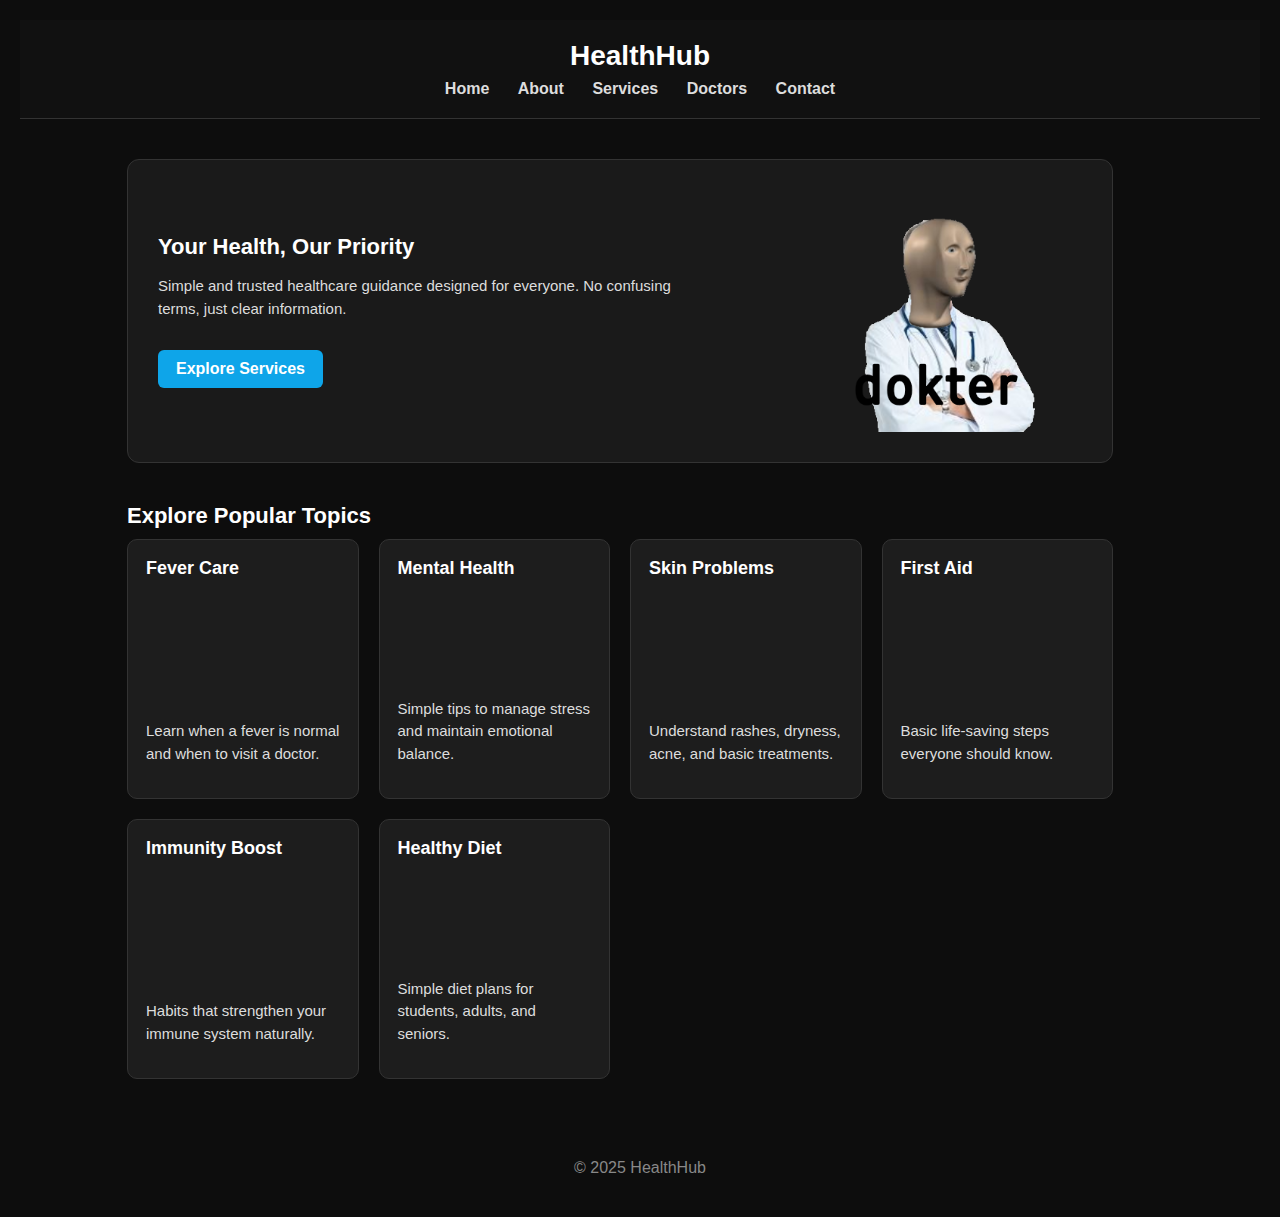
<file: index.html>
<!DOCTYPE html>
<html>
<head>
    <title>HealthHub - Home</title>
    <link rel="stylesheet" href="styles.css">
</head>
<body>

<header>
    <h1>HealthHub</h1>
    <nav>
        <a href="index.html">Home</a>
        <a href="about.html">About</a>
        <a href="services.html">Services</a>
        <a href="doctors.html">Doctors</a>
        <a href="contact.html">Contact</a>
    </nav>
</header>

<main>

    <!-- HERO SECTION -->
    <section class="hero-box">
        <div class="hero-text">
            <h2>Your Health, Our Priority</h2>
            <p>Simple and trusted healthcare guidance designed for everyone. No confusing terms, just clear information.</p>
            <a href="services.html" class="hero-btn">Explore Services</a>
        </div>
        <img src="4uprn7.jpg" alt="Doctor">
    </section>

    <!-- POPULAR TOPICS -->
    <h2 class="section-title">Explore Popular Topics</h2>
    <section class="card-grid">

        <div class="card">
            <h3>Fever Care</h3>
            <p>Learn when a fever is normal and when to visit a doctor.</p>
        </div>

        <div class="card">
            <h3>Mental Health</h3>
            <p>Simple tips to manage stress and maintain emotional balance.</p>
        </div>

        <div class="card">
            <h3>Skin Problems</h3>
            <p>Understand rashes, dryness, acne, and basic treatments.</p>
        </div>

        <div class="card">
            <h3>First Aid</h3>
            <p>Basic life-saving steps everyone should know.</p>
        </div>

        <div class="card">
            <h3>Immunity Boost</h3>
            <p>Habits that strengthen your immune system naturally.</p>
        </div>

        <div class="card">
            <h3>Healthy Diet</h3>
            <p>Simple diet plans for students, adults, and seniors.</p>
        </div>

    </section>


</main>

<footer>
    © 2025 HealthHub
</footer>

</body>
</html>
</file>
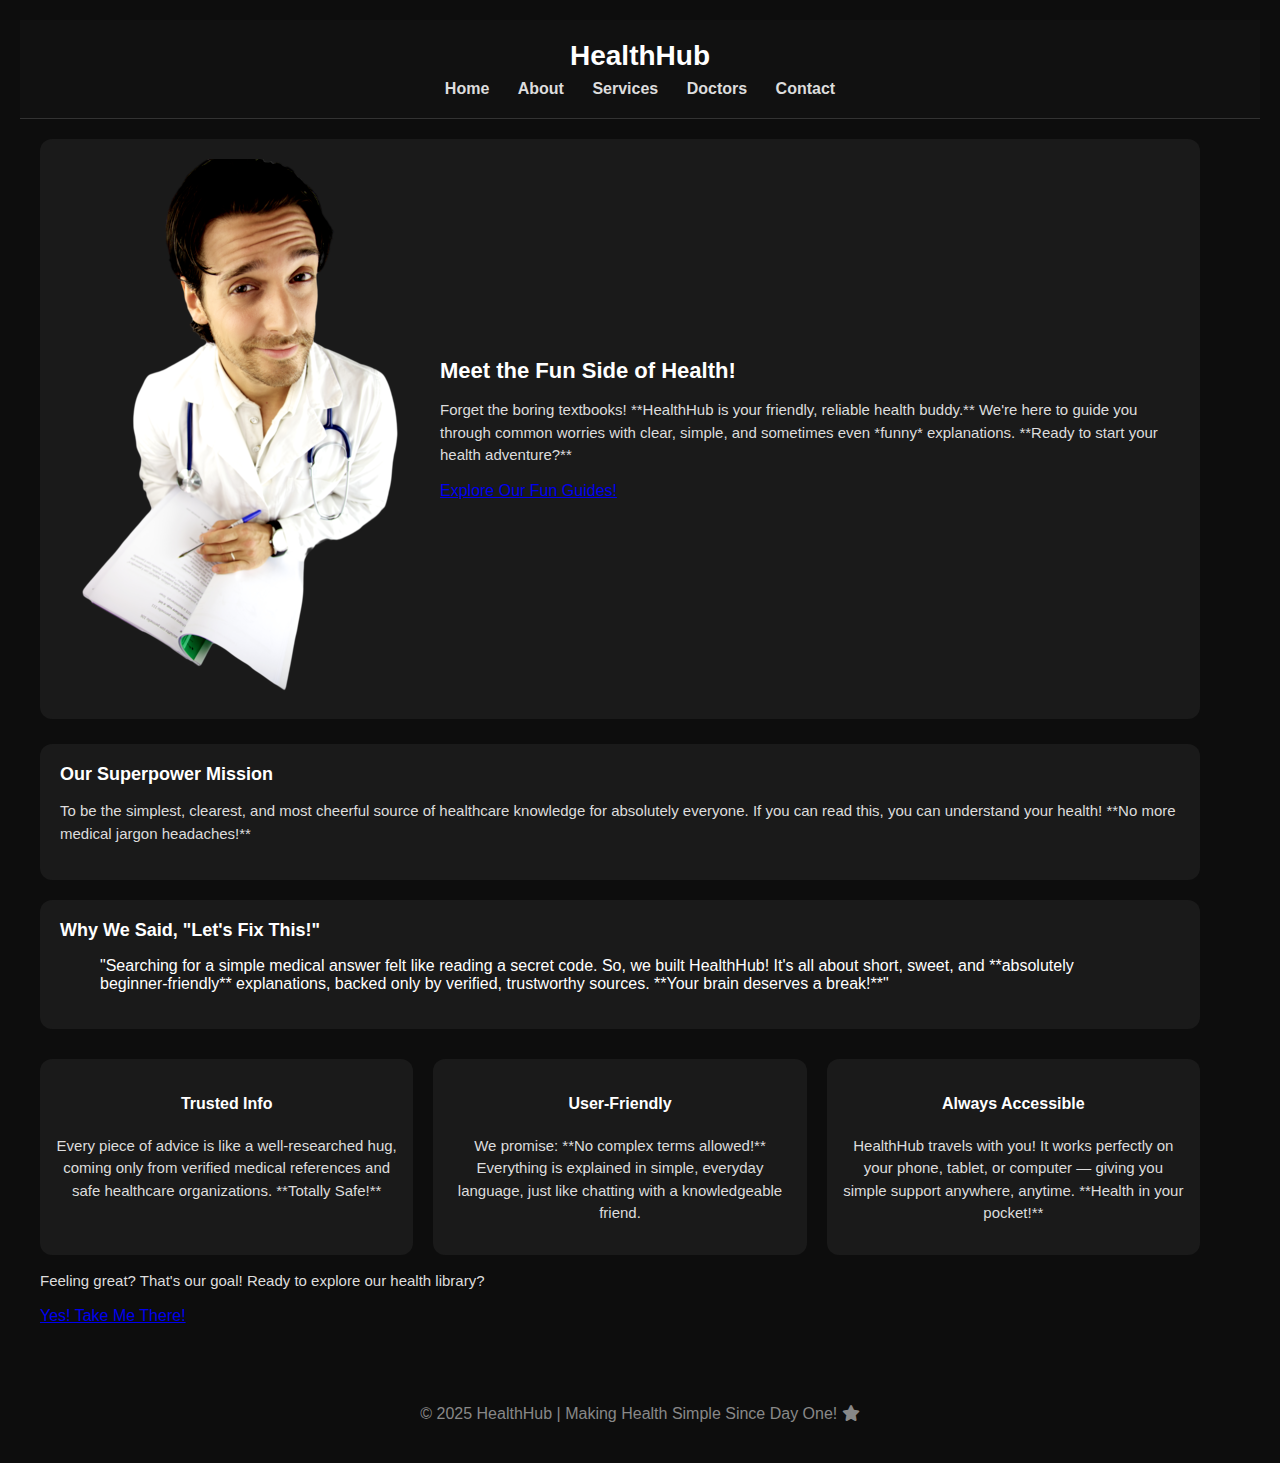
<file: about.html>
<!DOCTYPE html>
<html>
<head>
    <title>About - HealthHub: Your Fun & Simple Health Guide</title>
    <link rel="stylesheet" href="styles.css">
    <link rel="stylesheet" href="https://cdnjs.cloudflare.com/ajax/libs/font-awesome/6.0.0-beta3/css/all.min.css">
</head>
<body>

<header>
    <h1>HealthHub </h1>
    <nav>
        <a href="index.html">Home</a>
        <a href="about.html" class="active">About </a>
        <a href="services.html">Services</a>
        <a href="doctors.html">Doctors</a>
        <a href="contact.html">Contact</a>
    </nav>
</header>

<main>

    <section class="about-hero animate__zoomIn">
        <img src="pngtree-funny-doctor-smiling-person-png-image_10489356.png" alt="Smiling Doctor giving a thumbs up" class="bouncy-image" />
        <div>
            <h2>Meet the Fun Side of Health! 

            </h2>
            <p>
                Forget the boring textbooks! **HealthHub is your friendly, reliable health buddy.** We're here to
                guide you through common worries with clear, simple, and sometimes even *funny* explanations.
                **Ready to start your health adventure?**
            </p>
            <a href="services.html" class="cta-button pulse-effect">Explore Our Fun Guides!</a>
        </div>
    </section>

    <section class="info-card flip-on-hover">
        <h3> Our Superpower Mission

        </h3>
        <p>
            To be the simplest, clearest, and most cheerful source of healthcare knowledge for absolutely everyone.
            If you can read this, you can understand your health! **No more medical jargon headaches!**
        </p>
    </section>

    <section class="info-card story-card pop-out">
        <h3>Why We Said, "Let's Fix This!" 

        </h3>
        <blockquote>
            "Searching for a simple medical answer felt like reading a secret code. So, we built HealthHub!
            It's all about short, sweet, and **absolutely beginner-friendly** explanations, backed only by
            verified, trustworthy sources. **Your brain deserves a break!**"
        </blockquote>
    </section>

    <section class="values-grid">

        <div class="value-box interactive-tile">
            
            <h4>Trusted Info

            </h4>
            <p class="hidden-detail">Every piece of advice is like a well-researched hug, coming only from
                verified medical references and safe healthcare organizations. **Totally Safe!**</p>
            
        </div>

        <div class="value-box interactive-tile">
            
            <h4>User-Friendly

            </h4>
            <p class="hidden-detail">We promise: **No complex terms allowed!** Everything is explained in
                simple, everyday language, just like chatting with a knowledgeable friend.</p>
            
        </div>

        <div class="value-box interactive-tile">
            
            <h4>Always Accessible
                
            </h4>
            <p class="hidden-detail">HealthHub travels with you! It works perfectly on your phone, tablet,
                or computer — giving you simple support anywhere, anytime. **Health in your pocket!**</p>
            
        </div>

    </section>

    <section class="fun-cta">
        <p>Feeling great? That's our goal! Ready to explore our health library?</p>
        <a href="services.html" class="cta-button wobbly-on-hover">Yes! Take Me There!</a>
    </section>

</main>

<footer>
    © 2025 HealthHub | Making Health Simple Since Day One! <i class="fas fa-star"></i>
</footer>

</body>
</html>
</file>
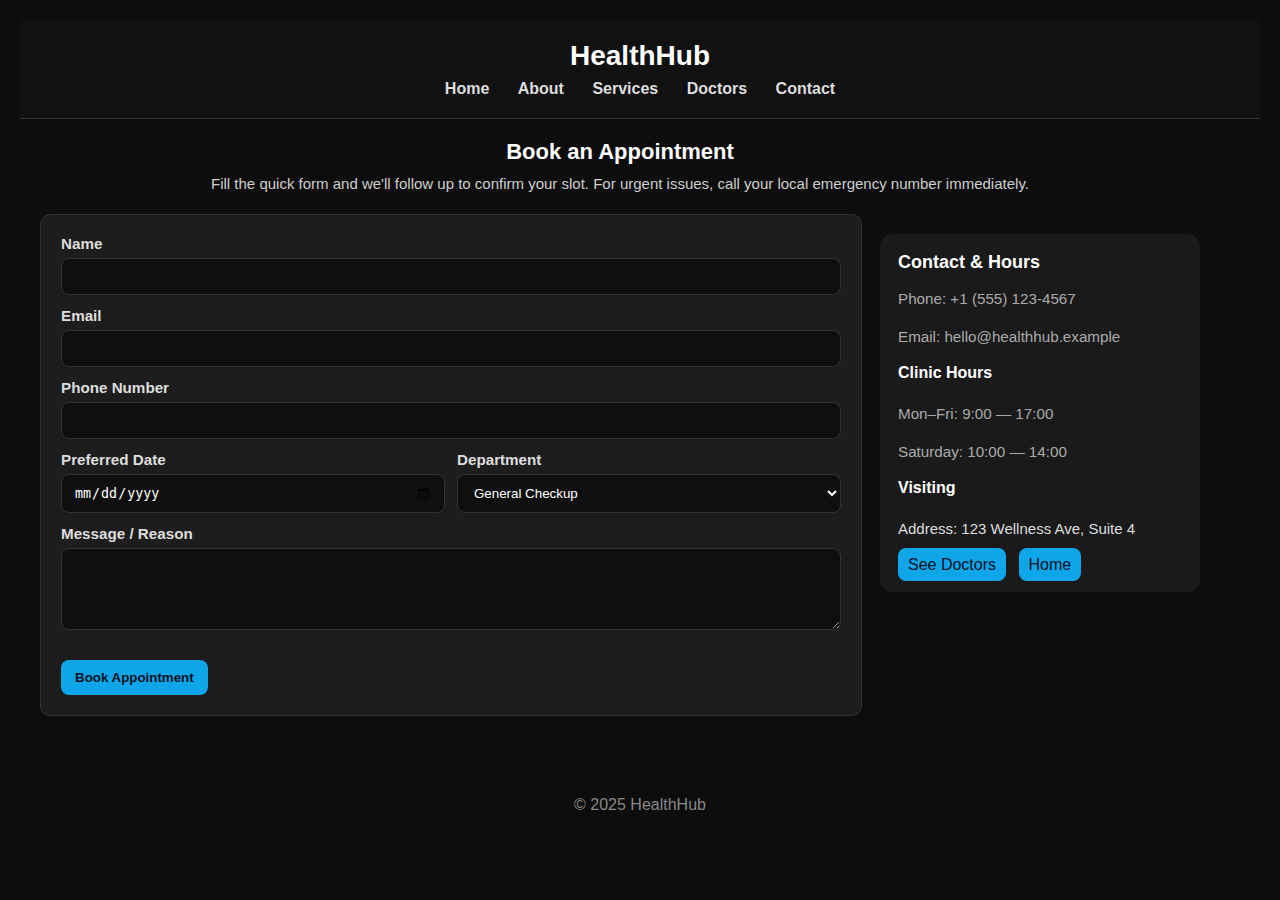
<file: contact.html>
<!DOCTYPE html>
<html>
<head>
    <title>Contact - HealthHub</title>
    <link rel="stylesheet" href="styles.css">
</head>
<body>

<header>
    <h1>HealthHub</h1>
    <nav>
        <a href="index.html">Home</a>
        <a href="about.html">About</a>
        <a href="services.html">Services</a>
        <a href="doctors.html">Doctors</a>
        <a href="contact.html">Contact</a>
    </nav>
</header>

<main>
    <section class="contact-hero">
        <h2>Book an Appointment</h2>
        <p class="summary">Fill the quick form and we'll follow up to confirm your slot. For urgent issues, call your local emergency number immediately.</p>
    </section>

    <div class="contact-container">
        <form id="bookingForm" class="contact-form card" action="success.html" method="GET" novalidate>
            <div class="form-row">
                <label for="name">Name</label>
                <input id="name" class="form-control" type="text" name="name" required>
            </div>

            <div class="form-row">
                <label for="email">Email</label>
                <input id="email" class="form-control" type="email" name="email" required>
            </div>

            <div class="form-row">
                <label for="phone">Phone Number</label>
                <input id="phone" class="form-control" type="tel" name="phone" required>
            </div>

            <div class="two-cols">
                <div class="form-row">
                    <label for="date">Preferred Date</label>
                    <input id="date" class="form-control" type="date" name="date">
                </div>

                <div class="form-row">
                    <label for="department">Department</label>
                    <select id="department" class="form-control" name="department">
                        <option>General Checkup</option>
                        <option>Cardiology</option>
                        <option>Pediatrics</option>
                        <option>Dermatology</option>
                        <option>Neurology</option>
                    </select>
                </div>
            </div>

            <div class="form-row">
                <label for="message">Message / Reason</label>
                <textarea id="message" class="form-control" name="message" rows="4"></textarea>
            </div>

            <div class="form-actions">
                <button class="btn" type="submit">Book Appointment</button>
            </div>
        </form>

        <aside class="contact-panel info-card">
            <h3>Contact & Hours</h3>
            <p class="muted">Phone: +1 (555) 123-4567</p>
            <p class="muted">Email: hello@healthhub.example</p>

            <h4 style="margin-top:12px;">Clinic Hours</h4>
            <p class="muted">Mon–Fri: 9:00 — 17:00</p>
            <p class="muted">Saturday: 10:00 — 14:00</p>

            <h4 style="margin-top:12px;">Visiting</h4>
            <p class="details">Address: 123 Wellness Ave, Suite 4</p>

            <div style="margin-top:14px;">
                <a class="btn" href="doctors.html">See Doctors</a>
                <a class="btn" href="index.html" style="margin-left:8px;">Home</a>
            </div>
        </aside>
    </div>

    <!-- loader removed as requested -->

</main>

<footer>
    © 2025 HealthHub
</footer>

</body>
</html>
</file>
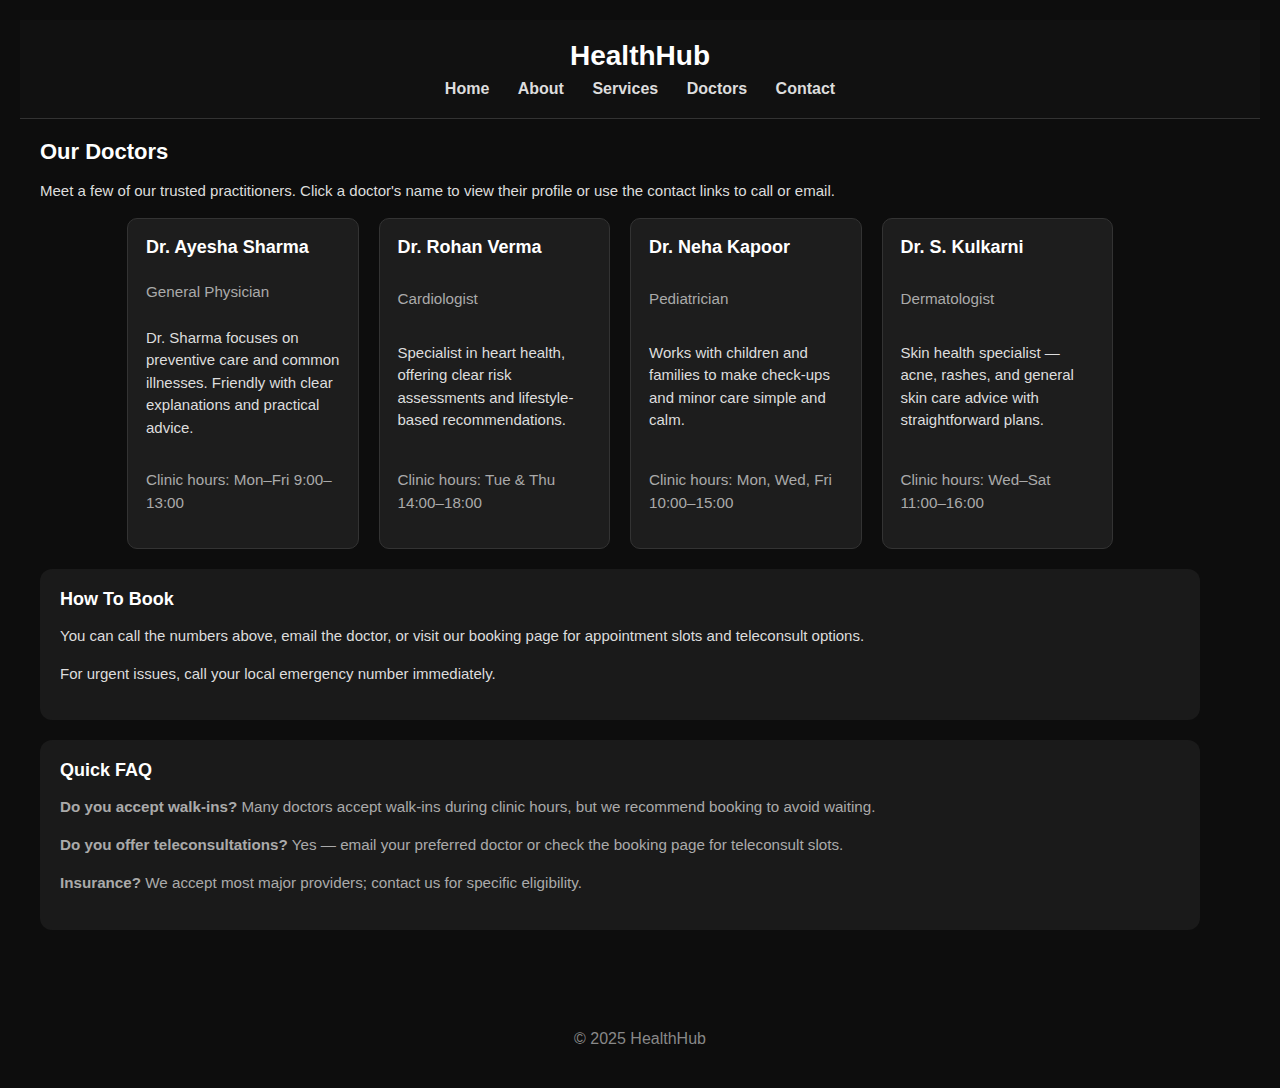
<file: doctors.html>
<!DOCTYPE html>
<html>
<head>
    <title>Doctors - HealthHub</title>
    <link rel="stylesheet" href="styles.css">
</head>
<body>

<header>
    <h1>HealthHub</h1>
    <nav>
        <a href="index.html">Home</a>
        <a href="about.html">About</a>
        <a href="services.html">Services</a>
        <a href="doctors.html">Doctors</a>
        <a href="contact.html">Contact</a>
    </nav>
</header>

<main>
    <h2>Our Doctors</h2>
    <p class="summary">Meet a few of our trusted practitioners. Click a doctor's name to view their profile or use the contact links to call or email.</p>

    <section class="card-grid">
        <article class="card">
            <h3>Dr. Ayesha Sharma</h3>
            <p class="muted">General Physician</p>
            <p class="details">Dr. Sharma focuses on preventive care and common illnesses. Friendly with clear explanations and practical advice.</p>
            <p class="muted">Clinic hours: Mon–Fri 9:00–13:00</p>
            
        </article>

        <article class="card">
            <h3>Dr. Rohan Verma</h3>
            <p class="muted">Cardiologist</p>
            <p class="details">Specialist in heart health, offering clear risk assessments and lifestyle-based recommendations.</p>
            <p class="muted">Clinic hours: Tue & Thu 14:00–18:00</p>
            
        </article>

        <article class="card">
            <h3>Dr. Neha Kapoor</h3>
            <p class="muted">Pediatrician</p>
            <p class="details">Works with children and families to make check-ups and minor care simple and calm.</p>
            <p class="muted">Clinic hours: Mon, Wed, Fri 10:00–15:00</p>
            
        </article>

        <article class="card">
            <h3>Dr. S. Kulkarni</h3>
            <p class="muted">Dermatologist</p>
            <p class="details">Skin health specialist — acne, rashes, and general skin care advice with straightforward plans.</p>
            <p class="muted">Clinic hours: Wed–Sat 11:00–16:00</p>
            
        </article>

    </section>

    <section class="info-card">
        <h3>How To Book</h3>
        <p class="details">You can call the numbers above, email the doctor, or visit our booking page for appointment slots and teleconsult options.</p>
        <p class="details">For urgent issues, call your local emergency number immediately.</p>
    </section>

    <section class="info-card">
        <h3>Quick FAQ</h3>
        <p class="muted"><strong>Do you accept walk-ins?</strong> Many doctors accept walk-ins during clinic hours, but we recommend booking to avoid waiting.</p>
        <p class="muted"><strong>Do you offer teleconsultations?</strong> Yes — email your preferred doctor or check the booking page for teleconsult slots.</p>
        <p class="muted"><strong>Insurance?</strong> We accept most major providers; contact us for specific eligibility.</p>
    </section>

</main>

<footer>
    © 2025 HealthHub
</footer>

</body>
</html>
</file>
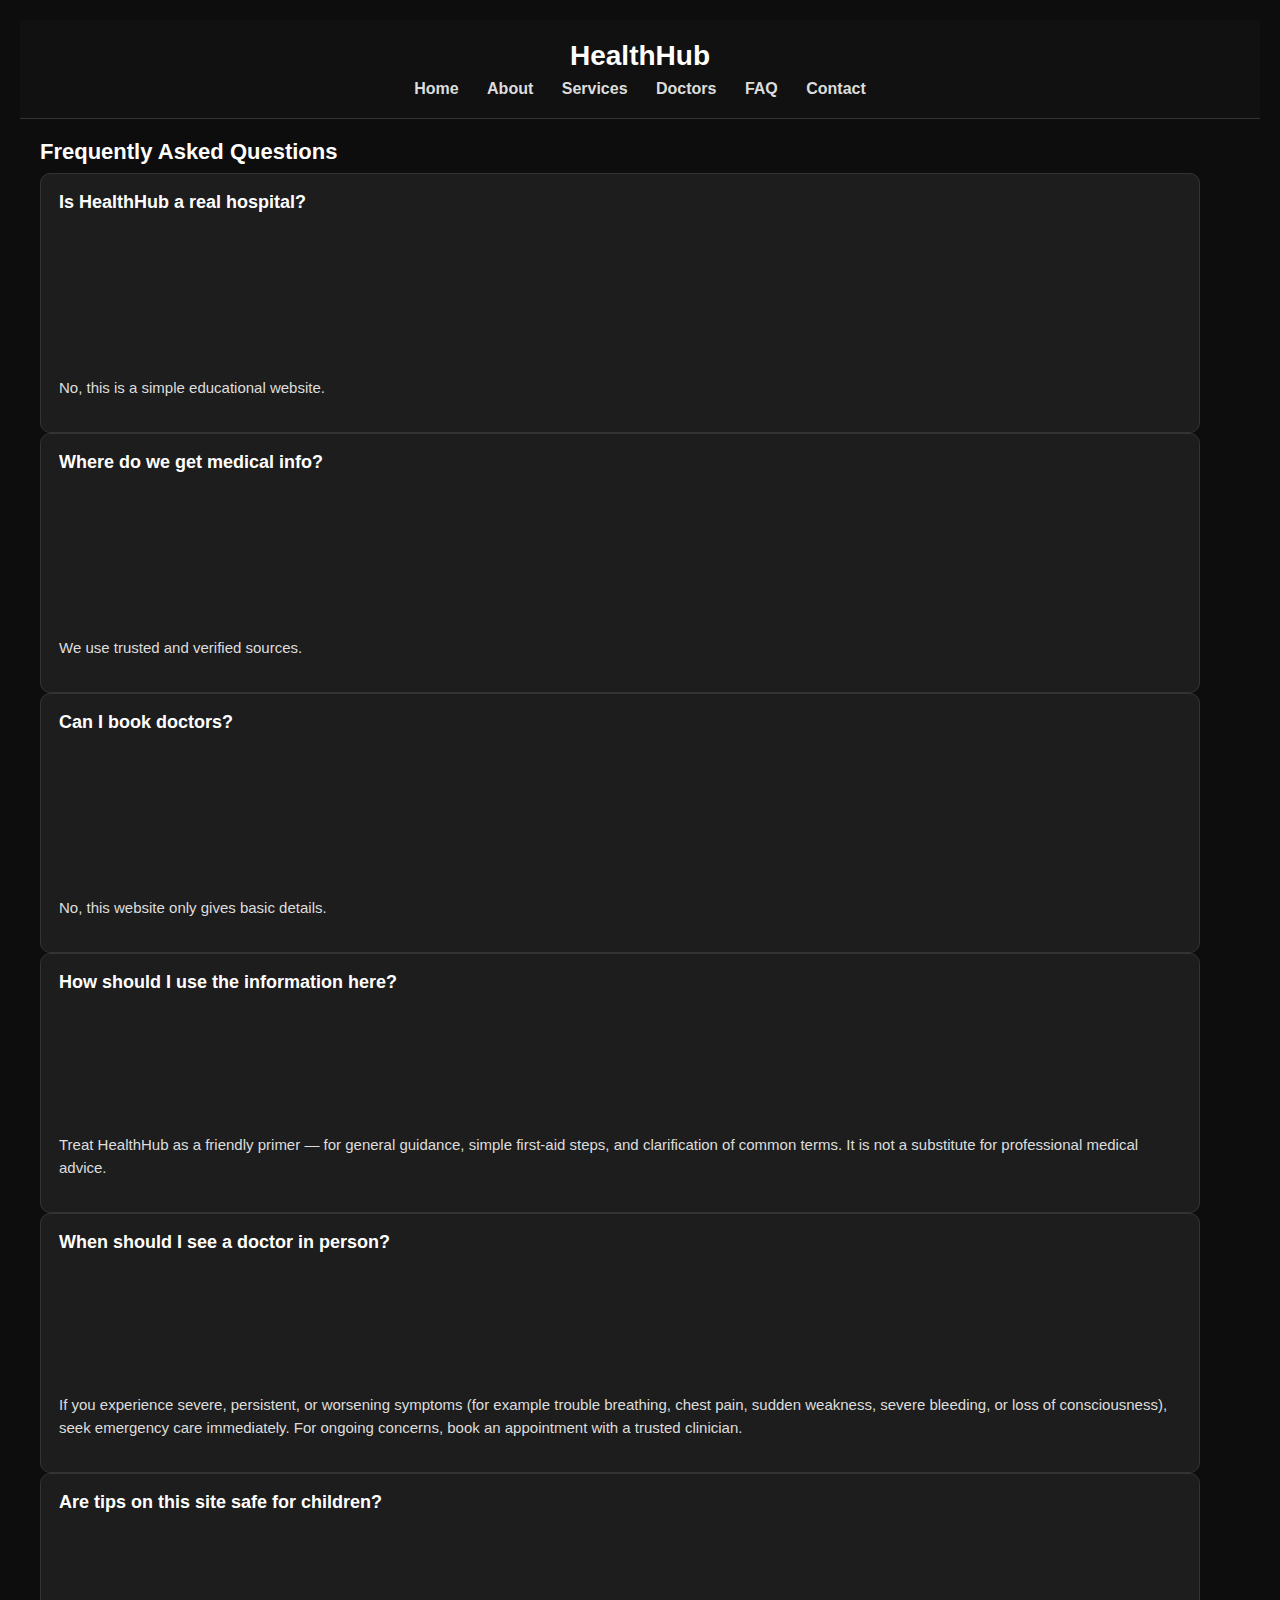
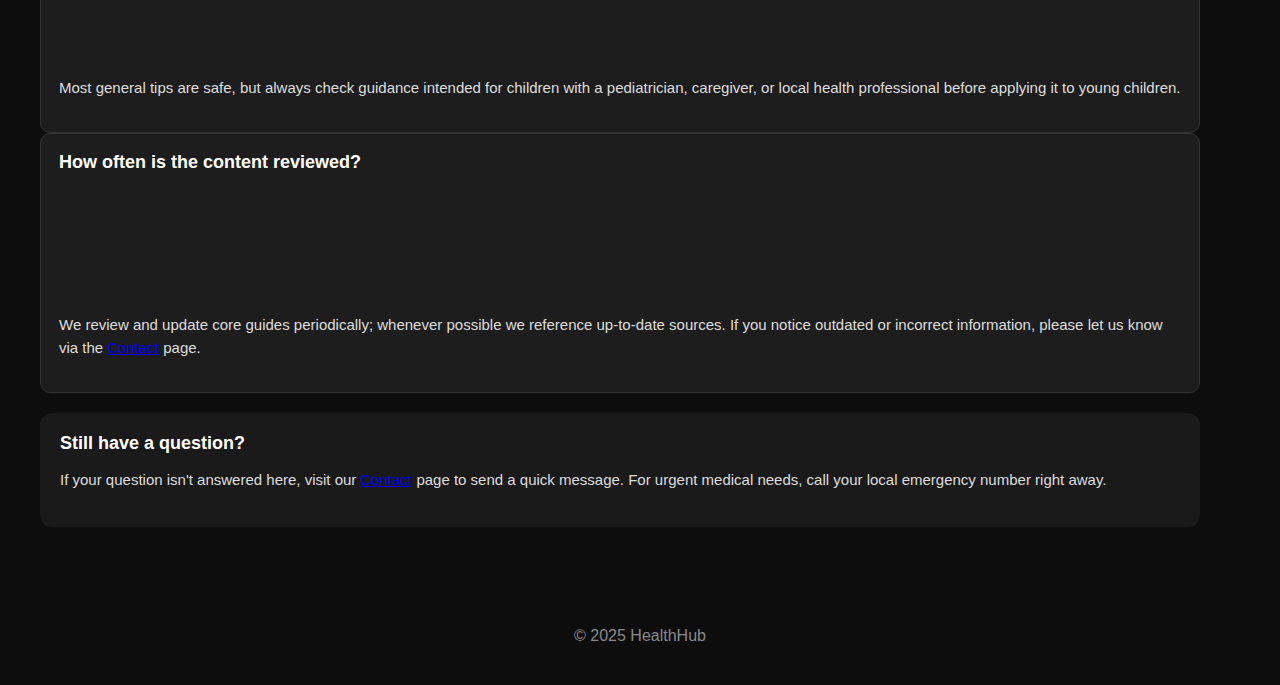
<file: faq.html>
<!DOCTYPE html>
<html>
<head>
    <title>FAQ - HealthHub</title>
    <link rel="stylesheet" href="styles.css">
</head>
<body>

<header>
    <h1>HealthHub</h1>
    <nav>
        <a href="index.html">Home</a>
        <a href="about.html">About</a>
        <a href="services.html">Services</a>
        <a href="doctors.html">Doctors</a>
        <a href="faq.html">FAQ</a>
        <a href="contact.html">Contact</a>
    </nav>
</header>

<main>
    <h2>Frequently Asked Questions</h2>

    <section class="card">
        <h3>Is HealthHub a real hospital?</h3>
        <p>No, this is a simple educational website.</p>
    </section>

    <section class="card">
        <h3>Where do we get medical info?</h3>
        <p>We use trusted and verified sources.</p>
    </section>

    <section class="card">
        <h3>Can I book doctors?</h3>
        <p>No, this website only gives basic details.</p>
    </section>

    <section class="card">
        <h3>How should I use the information here?</h3>
        <p>Treat HealthHub as a friendly primer — for general guidance, simple first-aid steps, and clarification of common terms. It is not a substitute for professional medical advice.</p>
    </section>

    <section class="card">
        <h3>When should I see a doctor in person?</h3>
        <p>If you experience severe, persistent, or worsening symptoms (for example trouble breathing, chest pain, sudden weakness, severe bleeding, or loss of consciousness), seek emergency care immediately. For ongoing concerns, book an appointment with a trusted clinician.</p>
    </section>

    <section class="card">
        <h3>Are tips on this site safe for children?</h3>
        <p>Most general tips are safe, but always check guidance intended for children with a pediatrician, caregiver, or local health professional before applying it to young children.</p>
    </section>

    <section class="card">
        <h3>How often is the content reviewed?</h3>
        <p>We review and update core guides periodically; whenever possible we reference up-to-date sources. If you notice outdated or incorrect information, please let us know via the <a href="contact.html">Contact</a> page.</p>
    </section>

    <section class="info-card">
        <h3>Still have a question?</h3>
        <p class="details">If your question isn't answered here, visit our <a href="contact.html">Contact</a> page to send a quick message. For urgent medical needs, call your local emergency number right away.</p>
    </section>

</main>

<footer>
    © 2025 HealthHub
</footer>

</body>
</html>
</file>
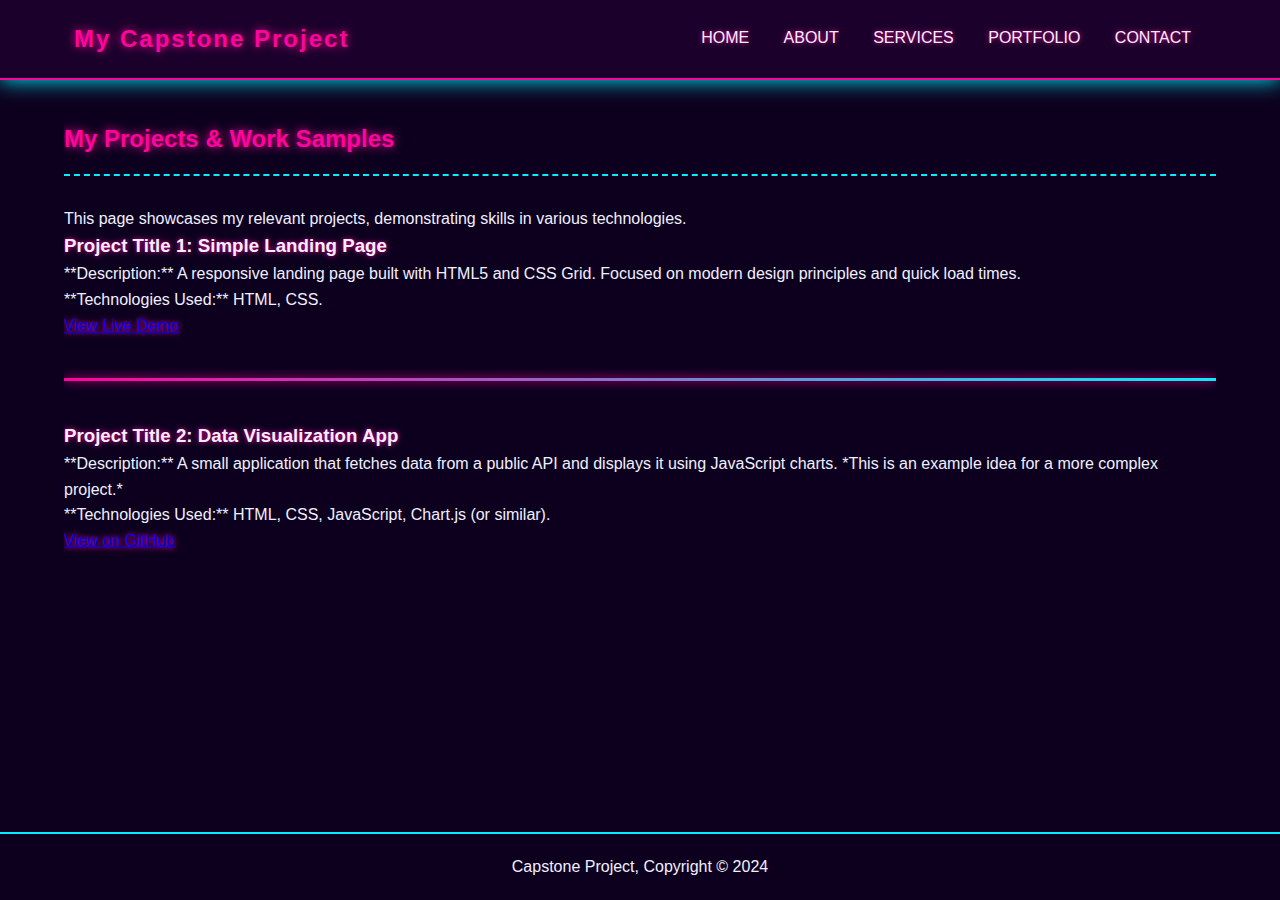
<file: portfolio.html>
<!DOCTYPE html>
<html lang="en">
<head>
    <meta charset="UTF-8">
    <meta name="viewport" content="width=device-width, initial-scale=1.0">
    <title>Portfolio | Capstone</title>
    <link rel="stylesheet" href="style.css">
</head>
<body>
    <header>
        <div class="container">
            <h1><a href="index.html">My Capstone Project</a></h1>
            <nav>
                <ul>
                    <li><a href="index.html">Home</a></li>
                    <li><a href="about.html">About</a></li>
                    <li><a href="services.html">Services</a></li>
                    <li><a href="portfolio.html">Portfolio</a></li>
                    <li><a href="contact.html">Contact</a></li>
                </ul>
            </nav>
        </div>
    </header>
    
    <section id="main-content" class="container">
        <h2>My Projects & Work Samples</h2>
        <p>This page showcases my relevant projects, demonstrating skills in various technologies.</p>

        <div class="project-item">
            <h3>Project Title 1: Simple Landing Page</h3>
            <p>**Description:** A responsive landing page built with HTML5 and CSS Grid. Focused on modern design principles and quick load times.</p>
            <p>**Technologies Used:** HTML, CSS.</p>
            <a href="#" target="_blank">View Live Demo</a>
        </div>

        <hr>

        <div class="project-item">
            <h3>Project Title 2: Data Visualization App</h3>
            <p>**Description:** A small application that fetches data from a public API and displays it using JavaScript charts. *This is an example idea for a more complex project.*</p>
            <p>**Technologies Used:** HTML, CSS, JavaScript, Chart.js (or similar).</p>
            <a href="#" target="_blank">View on GitHub</a>
        </div>
    </section>

    <footer>
        <p>Capstone Project, Copyright &copy; 2024</p>
    </footer>
</body>
</html>
</file>
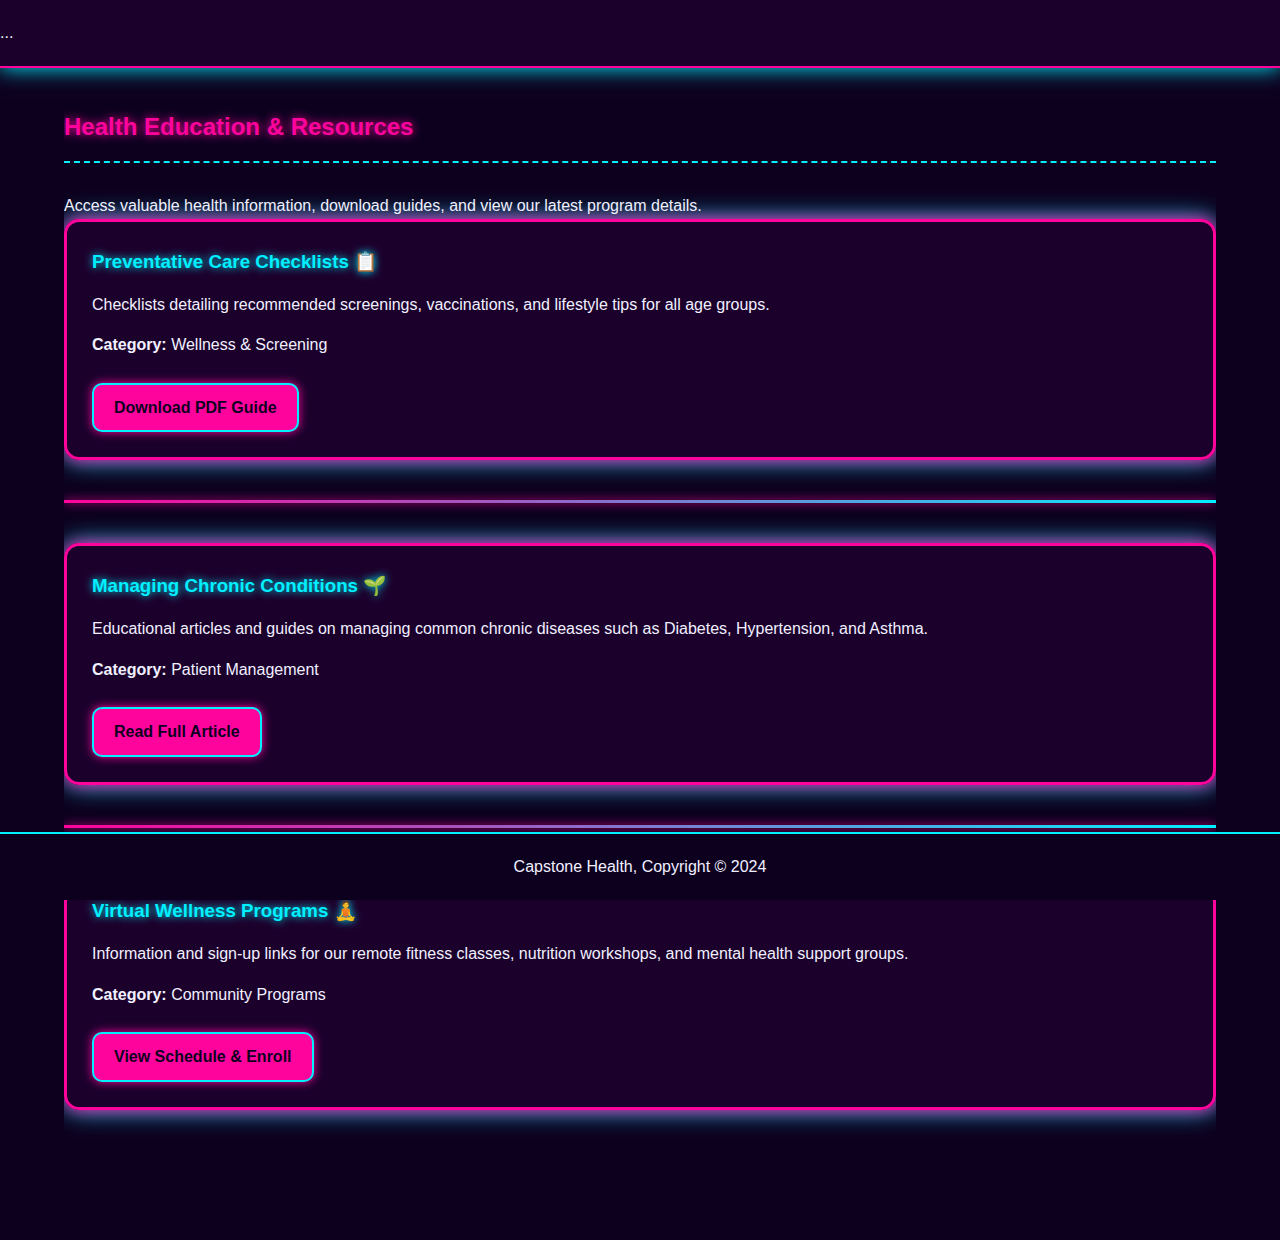
<file: resources.html>
<!DOCTYPE html>
<html lang="en">
<head>
    <meta charset="UTF-8">
    <meta name="viewport" content="width=device-width, initial-scale=1.0">
    <title>Health Resources | Capstone Health</title>
    <link rel="stylesheet" href="style.css">
</head>
<body>
    <header>...</header>
    
    <section id="main-content" class="container">
        <h2>Health Education & Resources</h2>
        <p>Access valuable health information, download guides, and view our latest program details.</p>

        <div class="resource-item">
            <h3>Preventative Care Checklists 📋</h3>
            <p>Checklists detailing recommended screenings, vaccinations, and lifestyle tips for all age groups.</p>
            <p><strong>Category:</strong> Wellness & Screening</p>
            <a href="#" target="_blank">Download PDF Guide</a>
        </div>

        <hr>

        <div class="resource-item">
            <h3>Managing Chronic Conditions 🌱</h3>
            <p>Educational articles and guides on managing common chronic diseases such as Diabetes, Hypertension, and Asthma.</p>
            <p><strong>Category:</strong> Patient Management</p>
            <a href="#" target="_blank">Read Full Article</a>
        </div>
        
        <hr>

        <div class="resource-item">
            <h3>Virtual Wellness Programs 🧘</h3>
            <p>Information and sign-up links for our remote fitness classes, nutrition workshops, and mental health support groups.</p>
            <p><strong>Category:</strong> Community Programs</p>
            <a href="#" target="_blank">View Schedule & Enroll</a>
        </div>
    </section>

    <footer>
        <p>Capstone Health, Copyright &copy; 2024</p>
    </footer>
</body>
</html>
</file>
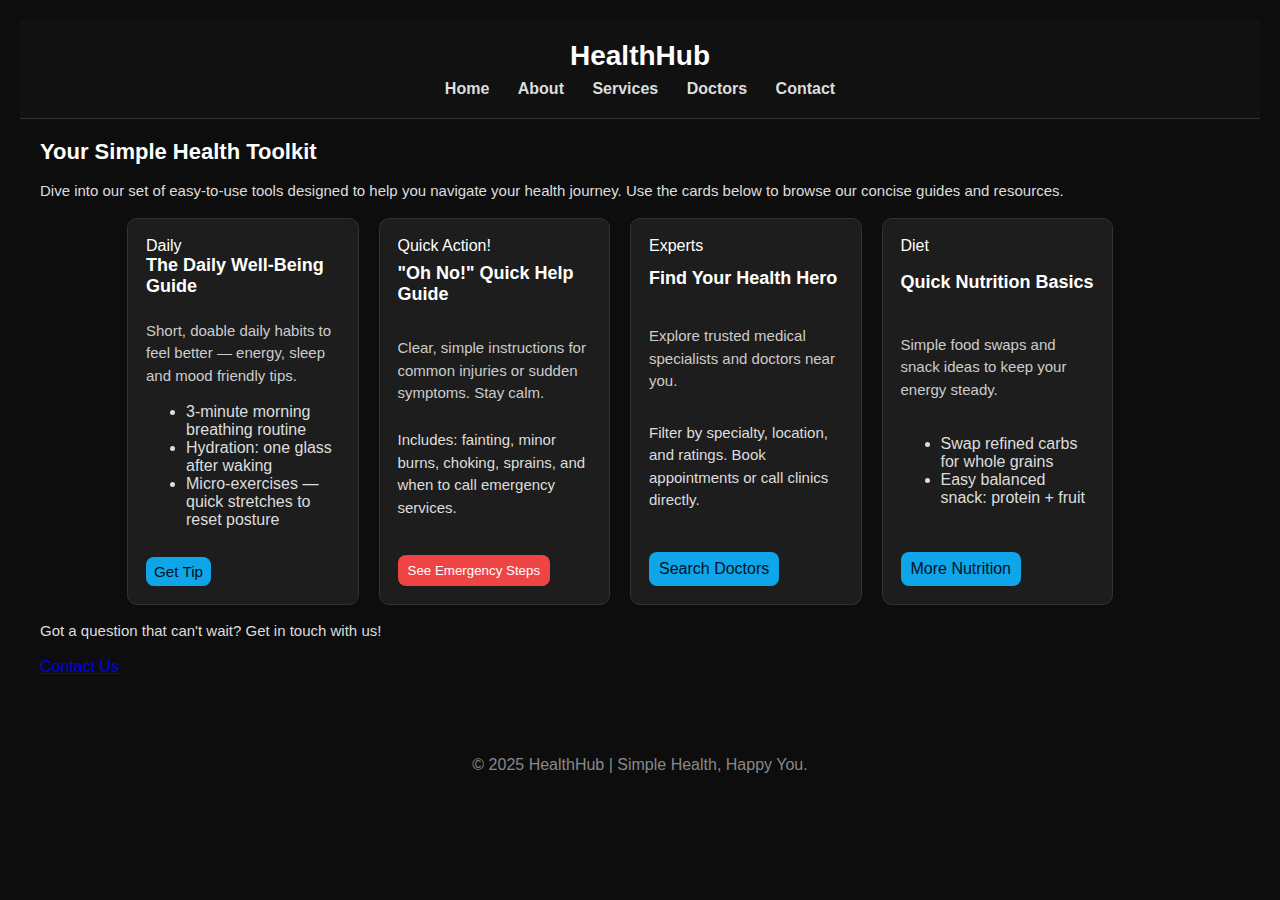
<file: services.html>
<!DOCTYPE html>
<html>
<head>
    <title>Services - HealthHub: Your Health Toolkit</title>
    <link rel="stylesheet" href="styles.css">
</head>
<body>

<header>
    <h1>HealthHub</h1>
    <nav>
        <a href="index.html">Home</a>
        <a href="about.html">About</a>
        <a href="services.html" class="active">Services </a>
        <a href="doctors.html">Doctors</a>
        <a href="contact.html">Contact</a>
    </nav>
</header>

<main>
    <section class="service-intro bounce-in">
        <h2>Your Simple Health Toolkit</h2>
        <p>
            Dive into our set of easy-to-use tools designed to help you navigate your health journey.
            Use the cards below to browse our concise guides and resources.
        </p>
    </section>

    <div class="divider-line"></div>

    <section class="card-grid" id="servicesGrid">

        <article class="card">
            <span class="card-badge fun-accent">Daily</span>
            <h3>The Daily Well-Being Guide</h3>
            <p class="summary">Short, doable daily habits to feel better — energy, sleep and mood friendly tips.</p>
            <ul class="details">
                <li>3-minute morning breathing routine</li>
                <li>Hydration: one glass after waking</li>
                <li>Micro-exercises — quick stretches to reset posture</li>
            </ul>
            <div class="actions">
                <button class="btn small" data-action="tip">Get Tip</button>
            </div>
        </article>

        <article class="card">
            <span class="card-badge urgency-accent">Quick Action!</span>
            <h3>"Oh No!" Quick Help Guide</h3>
            <p class="summary">Clear, simple instructions for common injuries or sudden symptoms. Stay calm.</p>
            <p class="details">Includes: fainting, minor burns, choking, sprains, and when to call emergency services.</p>
            <div class="actions">
                <button class="btn danger" data-action="open-modal" data-modal="emergencyModal">See Emergency Steps</button>
            </div>
        </article>

        <article class="card">
            <span class="card-badge pro-accent">Experts</span>
            <h3>Find Your Health Hero</h3>
            <p class="summary">Explore trusted medical specialists and doctors near you.</p>
            <p class="details">Filter by specialty, location, and ratings. Book appointments or call clinics directly.</p>
            <div class="actions">
                <a class="btn" href="doctors.html">Search Doctors</a>
            </div>
        </article>

        <article class="card">
            <span class="card-badge tip-accent">Diet</span>
            <h3>Quick Nutrition Basics</h3>
            <p class="summary">Simple food swaps and snack ideas to keep your energy steady.</p>
            <ul class="details">
                <li>Swap refined carbs for whole grains</li>
                <li>Easy balanced snack: protein + fruit</li>
            </ul>
            <div class="actions">
                <a class="btn" href="#">More Nutrition</a>
            </div>
        </article>

    </section>

    <section class="fun-cta">
        <p>Got a question that can't wait? Get in touch with us!</p>
        <a href="contact.html" class="cta-button wobbly-on-hover">Contact Us</a>
    </section>

    <!-- Emergency modal -->
    <div id="emergencyModal" class="modal" aria-hidden="true" role="dialog" aria-labelledby="emergencyTitle">
        <div class="modal-content">
            <button class="modal-close" aria-label="Close">×</button>
            <h3 id="emergencyTitle">Emergency Steps — Quick Actions</h3>
            <ul>
                <li><strong>Choking:</strong> Ask if they can cough. If not, perform back blows and abdominal thrusts (if trained) — call emergency services immediately.</li>
                <li><strong>Severe bleeding:</strong> Apply firm pressure; elevate if possible; call emergency services.</li>
                <li><strong>Unconscious:</strong> Check breathing, start CPR if needed and trained; call emergency services.</li>
            </ul>
            <p class="muted">This guide is for quick reference only — always call local emergency services in life-threatening situations.</p>
        </div>
    </div>


</main>

<script>
// Simplified controller: tips and emergency modal only
(() => {
    const grid = document.getElementById('servicesGrid');

    grid && grid.addEventListener('click', (e)=>{
        // tip button
        const tipBtn = e.target.closest('[data-action="tip"]');
        if (tipBtn) {
            const tips = [
                'Take 3 deep breaths when stressed.',
                'Drink a glass of water right now.',
                'Stand and stretch for 2 minutes every hour.',
                'Add a serving of vegetables to one meal today.'
            ];
            const pick = tips[Math.floor(Math.random()*tips.length)];
            alert('Daily Tip: ' + pick);
            return;
        }

        // open modal
        const modalBtn = e.target.closest('[data-action="open-modal"]');
        if (modalBtn) {
            const id = modalBtn.dataset.modal;
            const modal = document.getElementById(id);
            if (modal) modal.setAttribute('aria-hidden','false');
        }
    });

    // modal close (overlay or close button)
    document.addEventListener('click', (e)=>{
        if (e.target.classList && (e.target.classList.contains('modal-close') || e.target.classList.contains('modal'))) {
            const modal = e.target.closest('.modal');
            modal && modal.setAttribute('aria-hidden','true');
        }
    });

    // ESC closes any open modal
    document.addEventListener('keydown', (e)=>{
        if (e.key === 'Escape') {
            document.querySelectorAll('.modal[aria-hidden="false"]').forEach(m=>m.setAttribute('aria-hidden','true'));
        }
    });

})();
</script>

<footer>
    © 2025 HealthHub | Simple Health, Happy You.
</footer>

</body>
</html>
</file>
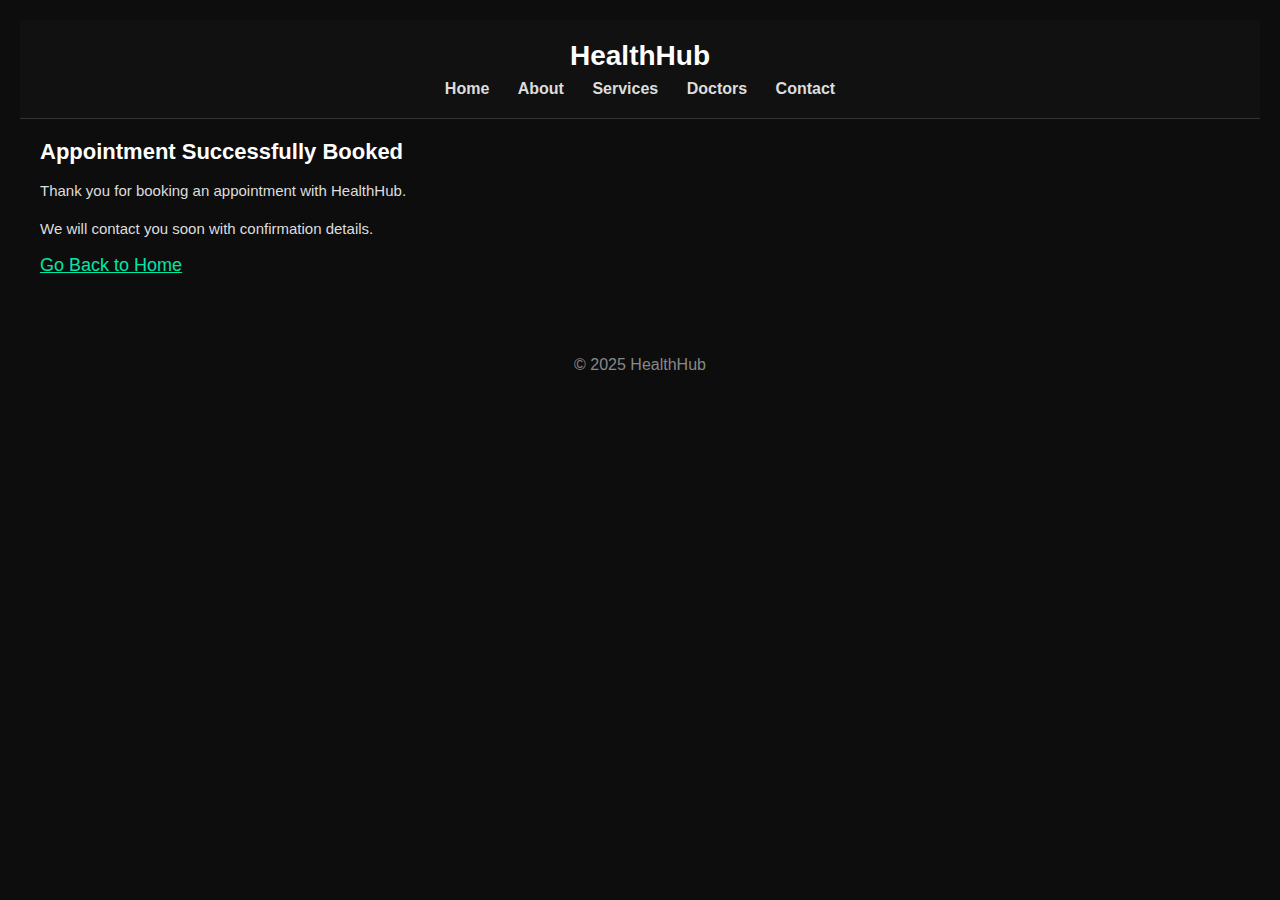
<file: success.html>
<!DOCTYPE html>
<html>
<head>
    <title>Appointment Booked - HealthHub</title>
    <link rel="stylesheet" href="styles.css">
</head>
<body>

<header>
    <h1>HealthHub</h1>
    <nav>
        <a href="index.html">Home</a>
        <a href="about.html">About</a>
        <a href="services.html">Services</a>
        <a href="doctors.html">Doctors</a>
        <a href="contact.html">Contact</a>
    </nav>
</header>

<main>
    <h2>Appointment Successfully Booked</h2>
    <p>Thank you for booking an appointment with HealthHub.</p>
    <p>We will contact you soon with confirmation details.</p>

    <a href="index.html" style="color:#00e6a8; font-size:18px;">Go Back to Home</a>
</main>

<!-- loader removed as requested -->

<footer>
    © 2025 HealthHub
</footer>

</body>
</html>
</file>
<file: styles.css>
/* BASIC SETTINGS */
body {
    margin: 0;
    padding: 20px;
    background: #0d0d0d;
    color: #fff;
    font-family: Arial, sans-serif;
}

/* Use border-box to avoid element padding/margin causing overflow */
*, *::before, *::after { box-sizing: border-box; }

/* Typography adjustments for even text sizing */
h1 { font-size: 28px; margin: 0 0 8px; }
h2 { font-size: 22px; margin: 0 0 8px; }
h3 { font-size: 18px; margin: 0 0 8px; }
p { font-size: 15px; line-height: 1.5; color: #ddd; }

header {
    padding: 20px;
    text-align: center;
    background: #111;
    border-bottom: 1px solid #333;
}

nav a {
    color: #ddd;
    margin: 0 12px;
    text-decoration: none;
    font-weight: bold;
}
nav a:hover {
    color: #fff;
}

/* HERO BOX */
.hero-box {
    display: flex;
    justify-content: space-between;
    align-items: center;
    background: #1a1a1a;
    padding: 30px;
    margin: 20px auto;
    width: 85%;
    border-radius: 12px;
    border: 1px solid #333;
}

.hero-box img {
    width: 280px;
    border-radius: 10px;
}

.hero-text {
    max-width: 60%;
}

.hero-btn {
    display: inline-block;
    margin-top: 15px;
    padding: 10px 18px;
    background: #0ea5e9;
    color: white;
    text-decoration: none;
    border-radius: 6px;
    font-weight: bold;
}
.hero-btn:hover {
    background: #0284c7;
}

/* CARD GRID */
.section-title {
    width: 85%;
    margin: 40px auto 10px;
}

.card-grid {
    width: 85%;
    margin: auto;
    display: grid;
    grid-template-columns: repeat(auto-fit, minmax(220px, 1fr));
    gap: 20px;
}

/* CARDS */
.card {
    background: #1d1d1d;
    padding: 18px;
    border-radius: 10px;
    border: 1px solid #333;
    display: flex;
    flex-direction: column;
    justify-content: space-between;
    min-height: 260px; /* keep cards visually even */
}

.card h3 {
    margin-top: 0;
}

/* TESTIMONIALS */
.testimonial {
    text-align: left;
    font-style: italic;
}

footer {
    text-align: center;
    padding: 20px;
    margin-top: 40px;
    color: #888;
}

/* --- ABOUT PAGE STYLES --- */

.about-hero {
    display: flex;
    gap: 20px;
    background: #1a1a1a;
    padding: 20px;
    border-radius: 12px;
    align-items: center;
    margin-bottom: 25px;
}

.about-hero img {
    width: 45%;
    border-radius: 12px;
}

.about-hero h2 {
    margin-top: 0;
}

/* Info Cards */
.info-card {
    background: #1a1a1a;
    padding: 20px;
    border-radius: 12px;
    margin: 20px 0;
}

/* Values Grid */
.values-grid {
    display: grid;
    grid-template-columns: repeat(auto-fit, minmax(250px, 1fr));
    gap: 20px;
    margin-top: 30px;
}

.value-box {
    background: #1a1a1a;
    padding: 15px;
    border-radius: 12px;
    text-align: center;
}

.value-box img {
    width: 100%;
    border-radius: 10px;
    margin-bottom: 10px;
}

/* Animations */
.fade-in {
    opacity: 0;
    animation: fade 1s forwards;
}

.fade-up {
    opacity: 0;
    transform: translateY(20px);
    animation: fadeUp 1s forwards;
}

.delay { animation-delay: 0.3s; }
.delay2 { animation-delay: 0.6s; }

@keyframes fade {
    to { opacity: 1; }
}

@keyframes fadeUp {
    to {
        opacity: 1;
        transform: translateY(0);
    }
}

/* --- Global Content Container for all sections --- */
.content-wrapper {
    max-width: 1200px;
    margin: 20px auto;
    padding: 0 20px;
}

/* Example: wrap `header`, `main`, and `footer` with `.content-wrapper` in HTML */

main {
    max-width: 1200px;
    padding: 20px;
}

/* Contact page styles */
.contact-hero { max-width: 900px; margin: 0 auto 18px; text-align: center; }
.contact-hero .summary { color: #cfcfcf; margin-top:8px; }

.contact-container { display: grid; grid-template-columns: 1fr 320px; gap: 18px; align-items: start; max-width: 1200px; width: 100%; margin: 0 auto; }
.contact-form.card { padding: 20px; }
.contact-panel.info-card { padding: 18px; }

.form-row { margin-bottom: 12px; }
.form-row label { display:block; margin-bottom:6px; color:#ddd; font-weight:700; font-size:0.95rem; }
.form-control { width:100%; padding:10px 12px; border-radius:8px; border:1px solid #333; background:#0f0f0f; color:#fff; }
.form-control:focus { outline: 3px solid rgba(14,165,233,0.18); outline-offset: 2px; }

.two-cols { display:flex; gap:12px; }
.two-cols .form-row { flex:1; }

.form-actions { margin-top:14px; }
.form-actions .btn { padding:10px 14px; font-weight:700; }

@media (max-width: 880px) {
    .contact-container { grid-template-columns: 1fr; width: 94%; }
    .two-cols { flex-direction: column; }
}

.card .summary { margin-bottom: 8px; color: #ccc; }
.card .details { margin-top: 8px; color: #ddd; }
.card .actions { margin-top: 12px; display:flex; gap:8px; }
.btn { background:#0ea5e9; color:#012; border:none; padding:8px 10px; border-radius:8px; cursor:pointer; text-decoration:none; }
.btn.small { padding:6px 8px; font-size:0.95rem; }
.btn.danger { background:#ef4444; color:#fff; }

/* Modal */
.modal { position: fixed; inset: 0; display: none; align-items: center; justify-content: center; background: rgba(3,3,3,0.6); z-index: 60; }
.modal[aria-hidden="false"] { display: flex; }
.modal-content { background: #0f0f0f; padding: 18px; border-radius: 10px; max-width: 720px; width: 92%; border: 1px solid #333; color: #fff; }
.modal-close { background: transparent; border: none; color: #fff; font-size: 22px; position: absolute; right: 18px; top: 18px; cursor: pointer; }
.muted { color:#aaa; font-size:0.95rem; }

/* Small responsive tweaks */
@media (max-width: 720px) {
    .about-hero { flex-direction: column; }
    .hero-box { width: 100%; }
}

/* Small phones and very narrow screens */
@media (max-width: 480px) {
    body { padding: 12px; }
    h1 { font-size: 22px; }
    h2 { font-size: 18px; }
    h3 { font-size: 16px; }
    .hero-box { flex-direction: column; padding: 18px; width: 100%; }
    .hero-box img { width: 100%; max-width: 100%; height: auto; margin-top: 12px; }
    .card-grid { gap: 12px; }
    .card { min-height: auto; padding: 14px; }
    .contact-container { width: 100%; grid-template-columns: 1fr; }
    .form-control { padding: 8px 10px; }
    .nav { word-break: break-word; }
    nav a { display: inline-block; margin: 6px 8px; }
}

/* subtle card hover */
.card { transition: transform 180ms ease, box-shadow 180ms ease; }
.card:hover { transform: translateY(-6px); box-shadow: 0 8px 20px rgba(0,0,0,0.6); }

/* End of stylesheet */

/* Page loader styles */
/* loader removed */

/* BASIC SETTINGS */
body {
    margin: 0;
    padding: 20px;
    background: #0d0d0d;
    color: #fff;
    font-family: Arial, sans-serif;
}

/* Use border-box to avoid element padding/margin causing overflow */
*, *::before, *::after { box-sizing: border-box; }

/* Typography adjustments for even text sizing */
h1 { font-size: 28px; margin: 0 0 8px; }
h2 { font-size: 22px; margin: 0 0 8px; }
h3 { font-size: 18px; margin: 0 0 8px; }
p { font-size: 15px; line-height: 1.5; color: #ddd; }

header {
    padding: 20px;
    text-align: center;
    background: #111;
    border-bottom: 1px solid #333;
}

nav a {
    color: #ddd;
    margin: 0 12px;
    text-decoration: none;
    font-weight: bold;
}
nav a:hover {
    color: #fff;
}

/* HERO BOX */
.hero-box {
    display: flex;
    justify-content: space-between;
    align-items: center;
    background: #1a1a1a;
    padding: 30px;
    margin: 20px auto;
    width: 85%;
    border-radius: 12px;
    border: 1px solid #333;
}

.hero-box img {
    width: 280px;
    border-radius: 10px;
}

.hero-text {
    max-width: 60%;
}

.hero-btn {
    display: inline-block;
    margin-top: 15px;
    padding: 10px 18px;
    background: #0ea5e9;
    color: white;
    text-decoration: none;
    border-radius: 6px;
    font-weight: bold;
}
.hero-btn:hover {
    background: #0284c7;
}

/* CARD GRID */
.section-title {
    width: 85%;
    margin: 40px auto 10px;
}

.card-grid {
    width: 85%;
    margin: auto;
    display: grid;
    grid-template-columns: repeat(auto-fit, minmax(220px, 1fr));
    gap: 20px;
}

/* CARDS */
.card {
    background: #1d1d1d;
    padding: 18px;
    border-radius: 10px;
    border: 1px solid #333;
    display: flex;
    flex-direction: column;
    justify-content: space-between;
    min-height: 260px; /* keep cards visually even */
}

.card h3 {
    margin-top: 0;
}

/* TESTIMONIALS */
.testimonial {
    text-align: left;
    font-style: italic;
}

footer {
    text-align: center;
    padding: 20px;
    margin-top: 40px;
    color: #888;
}

/* --- ABOUT PAGE STYLES --- */

.about-hero {
    display: flex;
    gap: 20px;
    background: #1a1a1a;
    padding: 20px;
    border-radius: 12px;
    align-items: center;
    margin-bottom: 25px;
}

.about-hero img {
    width: 45%;
    border-radius: 12px;
}

.about-hero h2 {
    margin-top: 0;
}

/* Info Cards */
.info-card {
    background: #1a1a1a;
    padding: 20px;
    border-radius: 12px;
    margin: 20px 0;
}

/* Values Grid */
.values-grid {
    display: grid;
    grid-template-columns: repeat(auto-fit, minmax(250px, 1fr));
    gap: 20px;
    margin-top: 30px;
}

.value-box {
    background: #1a1a1a;
    padding: 15px;
    border-radius: 12px;
    text-align: center;
}

.value-box img {
    width: 100%;
    border-radius: 10px;
    margin-bottom: 10px;
}

/* Animations */
.fade-in {
    opacity: 0;
    animation: fade 1s forwards;
}

.fade-up {
    opacity: 0;
    transform: translateY(20px);
    animation: fadeUp 1s forwards;
}

.delay { animation-delay: 0.3s; }
.delay2 { animation-delay: 0.6s; }

@keyframes fade {
    to { opacity: 1; }
}

@keyframes fadeUp {
    to {
        opacity: 1;
        transform: translateY(0);
    }
}

/* --- Global Content Container for all sections --- */
.content-wrapper {
    max-width: 1200px;
    margin: 20px auto;
    padding: 0 20px;
}

/* Example: wrap `header`, `main`, and `footer` with `.content-wrapper` in HTML */

main {
    max-width: 1200px;
    padding: 20px;
}

/* Contact page styles */
.contact-hero { max-width: 900px; margin: 0 auto 18px; text-align: center; }
.contact-hero .summary { color: #cfcfcf; margin-top:8px; }

.contact-container { display: grid; grid-template-columns: 1fr 320px; gap: 18px; align-items: start; max-width: 1200px; width: 100%; margin: 0 auto; }
.contact-form.card { padding: 20px; }
.contact-panel.info-card { padding: 18px; }

.form-row { margin-bottom: 12px; }
.form-row label { display:block; margin-bottom:6px; color:#ddd; font-weight:700; font-size:0.95rem; }
.form-control { width:100%; padding:10px 12px; border-radius:8px; border:1px solid #333; background:#0f0f0f; color:#fff; }
.form-control:focus { outline: 3px solid rgba(14,165,233,0.18); outline-offset: 2px; }

.two-cols { display:flex; gap:12px; }
.two-cols .form-row { flex:1; }

.form-actions { margin-top:14px; }
.form-actions .btn { padding:10px 14px; font-weight:700; }

@media (max-width: 880px) {
    .contact-container { grid-template-columns: 1fr; width: 94%; }
    .two-cols { flex-direction: column; }
}

.card .summary { margin-bottom: 8px; color: #ccc; }
.card .details { margin-top: 8px; color: #ddd; }
.card .actions { margin-top: 12px; display:flex; gap:8px; }
.btn { background:#0ea5e9; color:#012; border:none; padding:8px 10px; border-radius:8px; cursor:pointer; text-decoration:none; }
.btn.small { padding:6px 8px; font-size:0.95rem; }
.btn.danger { background:#ef4444; color:#fff; }

/* Modal */
.modal { position: fixed; inset: 0; display: none; align-items: center; justify-content: center; background: rgba(3,3,3,0.6); z-index: 60; }
.modal[aria-hidden="false"] { display: flex; }
.modal-content { background: #0f0f0f; padding: 18px; border-radius: 10px; max-width: 720px; width: 92%; border: 1px solid #333; color: #fff; }
.modal-close { background: transparent; border: none; color: #fff; font-size: 22px; position: absolute; right: 18px; top: 18px; cursor: pointer; }
.muted { color:#aaa; font-size:0.95rem; }

/* Small responsive tweaks */
@media (max-width: 720px) {
    .about-hero { flex-direction: column; }
    .hero-box { width: 100%; }
}

/* subtle card hover */
.card { transition: transform 180ms ease, box-shadow 180ms ease; }
.card:hover { transform: translateY(-6px); box-shadow: 0 8px 20px rgba(0,0,0,0.6); }

/* --- Global Content Container for all sections --- */
.content-wrapper {
    max-width: 1200px;
    margin: 20px auto;
    padding: 0 20px;
}

/* You would then need to wrap all content inside the header, main, and footer with this new div: */

<header>
    <div class="content-wrapper">
        ... header content ...
    </div>
</header>
<main>
    <div class="content-wrapper">
        ... main content ...
    </div>
</main>
<footer>
    <div class="content-wrapper">
        ... footer content ...
    </div>
</footer>


main {
    
    max-width: 1200px; 
    
   
    
    
    padding: 0 20px; 
}
</file>
<file: style.css>
* {
    box-sizing: border-box;
    margin: 0;
    padding: 0;
}

:root {
    --bg-color: #0D001F;
    --primary-text: #F0F0FF;
    --accent-pink: #FF039D;
    --accent-blue: #00F0FF;
    --card-border-glow: 0 0 15px var(--accent-pink), 0 0 25px var(--accent-blue);
}

body {
    background-color: var(--bg-color);
    color: var(--primary-text);
    font-family: 'Arial', sans-serif;
    line-height: 1.6;
    padding-bottom: 50px;
}

h1, h2, h3, a {
    text-shadow: 0 0 5px var(--accent-pink);
}

p {
    text-shadow: none;
}

.container {
    width: 90%;
    max-width: 1200px;
    margin: auto;
    overflow: hidden;
    padding: 0 10px;
}

header {
    background: rgba(30, 0, 45, 0.8);
    color: var(--primary-text);
    padding: 20px 0;
    border-bottom: 2px solid var(--accent-pink);
    box-shadow: 0 0 20px var(--accent-blue);
}

header h1 a {
    float: left;
    color: var(--accent-pink);
    text-decoration: none;
    font-size: 24px;
    letter-spacing: 2px;
    text-shadow: 0 0 10px var(--accent-pink);
}

header nav {
    float: right;
    margin-top: 5px;
}

header li {
    display: inline;
    padding: 0 15px;
}

header li a {
    color: var(--primary-text);
    text-decoration: none;
    text-transform: uppercase;
    transition: color 0.3s, text-shadow 0.3s;
}

header li a:hover {
    color: var(--accent-blue);
    text-shadow: 0 0 5px var(--accent-blue), 0 0 15px var(--accent-blue);
}

header li a.current {
    font-weight: bold;
    color: var(--accent-blue);
}


#main-content {
    padding: 40px 0;
}

#main-content h2 {
    color: var(--accent-pink);
    margin-bottom: 30px;
    border-bottom: 2px dashed var(--accent-blue);
    padding-bottom: 15px;
    text-shadow: 0 0 10px var(--accent-pink);
}

.resource-item {
    background: rgba(30, 0, 45, 0.9);
    padding: 25px;
    margin-bottom: 40px;
    border: 3px solid var(--accent-pink);
    border-radius: 15px;
    box-shadow: var(--card-border-glow);
}

.resource-item h3 {
    color: var(--accent-blue);
    margin-top: 0;
    margin-bottom: 15px;
    text-shadow: 0 0 8px var(--accent-blue);
}

.resource-item p {
    color: var(--primary-text);
    margin-bottom: 15px;
    text-shadow: none;
}

.resource-item a {
    display: inline-block;
    background: var(--accent-pink);
    color: var(--bg-color);
    padding: 10px 20px;
    text-decoration: none;
    border: 2px solid var(--accent-blue);
    border-radius: 10px;
    font-weight: bold;
    box-shadow: 0 0 10px var(--accent-pink);
    transition: background-color 0.3s, color 0.3s, box-shadow 0.3s;
    margin-top: 10px;
    text-shadow: none;
}

.resource-item a:hover {
    background: var(--accent-blue);
    color: var(--bg-color);
    box-shadow: 0 0 15px var(--accent-blue), 0 0 30px var(--accent-pink);
}

hr {
    border: 0;
    height: 3px;
    background: linear-gradient(90deg, var(--accent-pink) 0%, var(--accent-blue) 100%);
    margin: 40px 0;
    box-shadow: 0 0 10px var(--accent-pink);
}

footer {
    padding: 20px;
    color: var(--primary-text);
    background-color: var(--bg-color);
    text-align: center;
    border-top: 2px solid var(--accent-blue);
    position: fixed;
    bottom: 0;
    width: 100%;
    z-index: 10;
}
</file>
